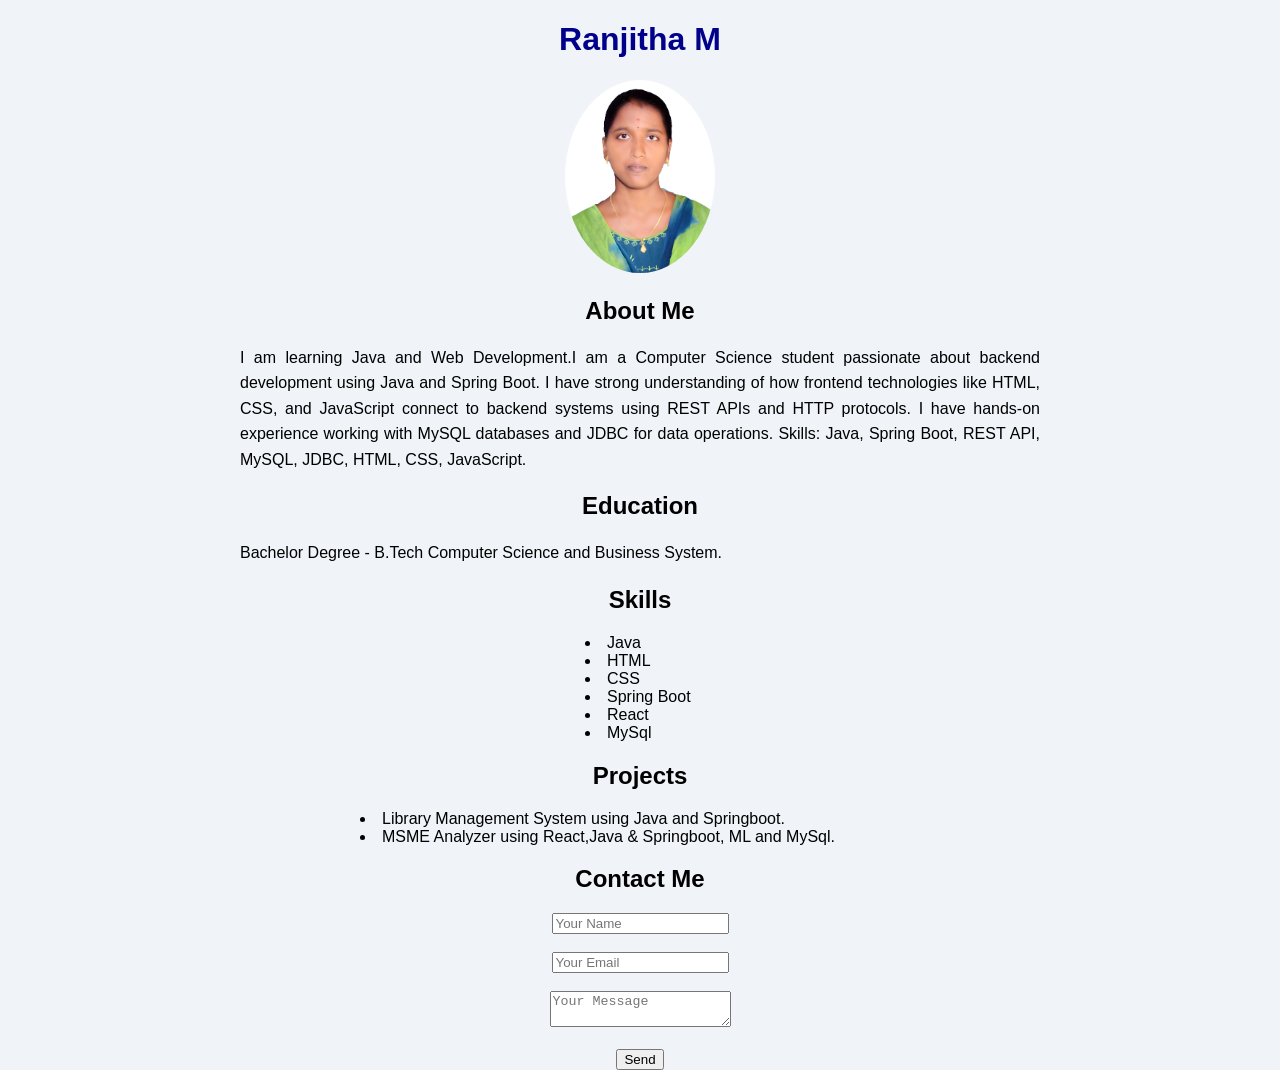
<file: Task1/portfolio/index.html>
<!DOCTYPE html>
<html>
<head>
    <title>Ranjitha Portfolio</title>
    <link rel="stylesheet" href="style.css">
</head>
<body>

    <h1>Ranjitha M</h1>
    <img src="profile.jpg" alt="My Photo" width="150">

    <h2>About Me</h2>
    <p>I am learning Java and Web Development.I am a Computer Science student passionate about backend development using Java and Spring Boot. I have strong understanding of how frontend technologies like HTML, CSS, and JavaScript connect to backend systems using REST APIs and HTTP protocols. I have hands-on experience working with MySQL databases and JDBC for data operations.

Skills: Java, Spring Boot, REST API, MySQL, JDBC, HTML, CSS, JavaScript.</p>

    <h2>Education</h2>
    <p>Bachelor Degree - B.Tech Computer Science and Business System.</p>

    <h2>Skills</h2>
    <ul class="skills-list">
        <li>Java</li>
        <li>HTML</li>
        <li>CSS</li>
        <li>Spring Boot</li>
        <li>React</li>
        <li>MySql</li>
    </ul>

    <h2>Projects</h2>
    <ul class="project-list">
        <li>Library Management System using Java and Springboot.</li>
        <li>MSME Analyzer using React,Java & Springboot, ML and MySql.</li>
    </ul>

    <h2>Contact Me</h2>
    <form>
        <input type="text" placeholder="Your Name"><br><br>
        <input type="email" placeholder="Your Email"><br><br>
        <textarea placeholder="Your Message"></textarea><br><br>
        <button type="submit">Send</button>
    </form>

    <script src="script.js"></script>

</body>
</html>
</file>
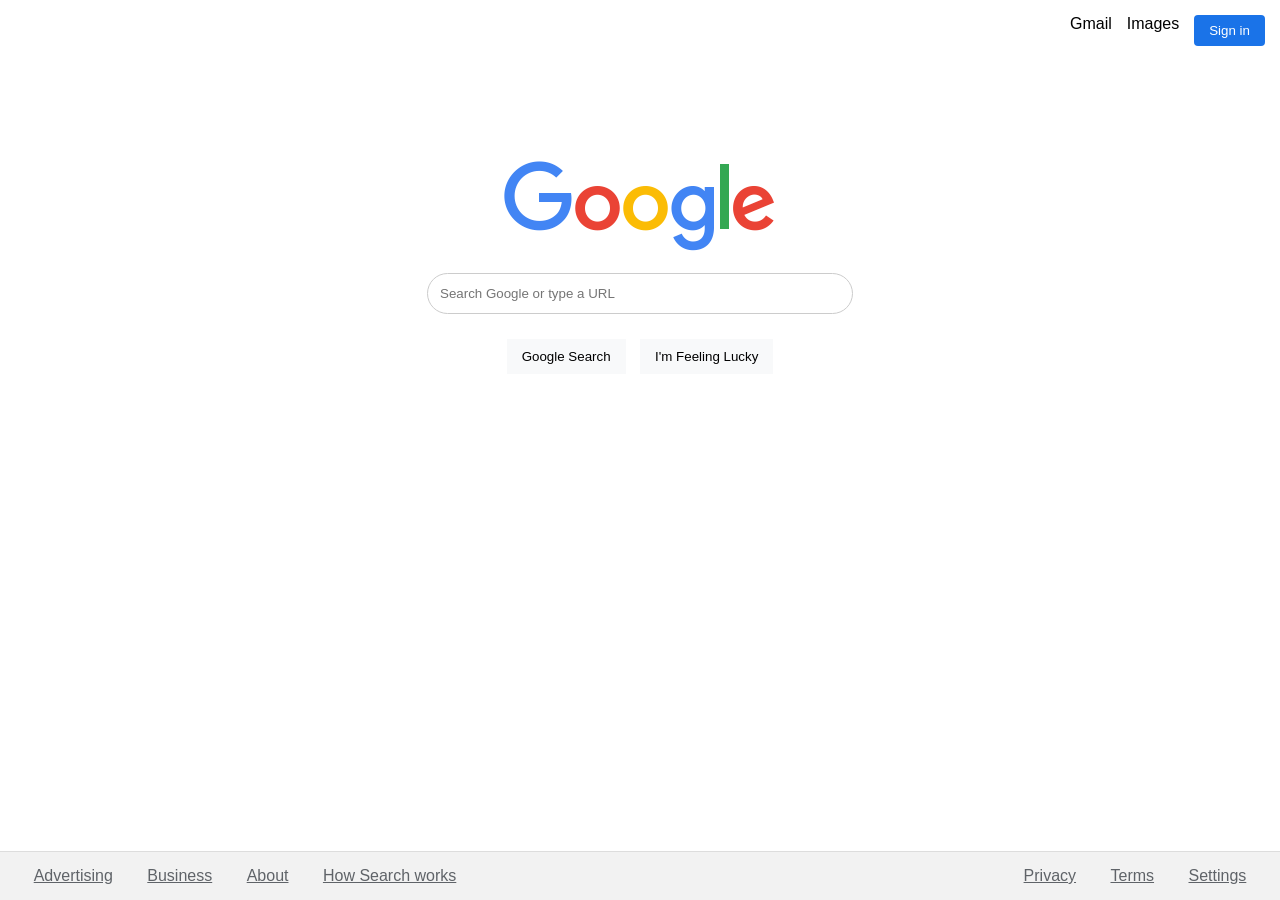
<file: Task3/GoogleClone/index.html>
<!DOCTYPE html>
<html>
<head>
    <title>Google Clone</title>
    <link rel="stylesheet" href="style.css">
</head>
<body>

<!-- Top Right Navbar -->
<div class="top-nav">
    <a href="#">Gmail</a>
    <a href="#">Images</a>
    <button>Sign in</button>
</div>

<!-- Main Content -->
<div class="main">
    <!-- <h1 class="logo">Google</h1> -->
    <div class="google-logo-container">
        <img
          src="images/googleimg.png"
          alt="Google colorful logo"
          height="92px"
        />
      </div>

    <div class="search-box">
        <input type="text" placeholder="Search Google or type a URL">
    </div>

    <div class="buttons">
        <button>Google Search</button>
        <button>I'm Feeling Lucky</button>
    </div>
</div>

<footer>
	<div class="links">
		<div class="link-1">
			<a href="#">Advertising</a>
			<a href="#">Business</a>
			<a href="#">About</a>
			<a href="#">How Search works</a>
		</div>
		<div class="link-2">
			<a href="#">Privacy</a>
			<a href="#">Terms</a>
			<a href="#">Settings</a>
		</div>
	</div>
</footer>

</body>
</html>
</file>
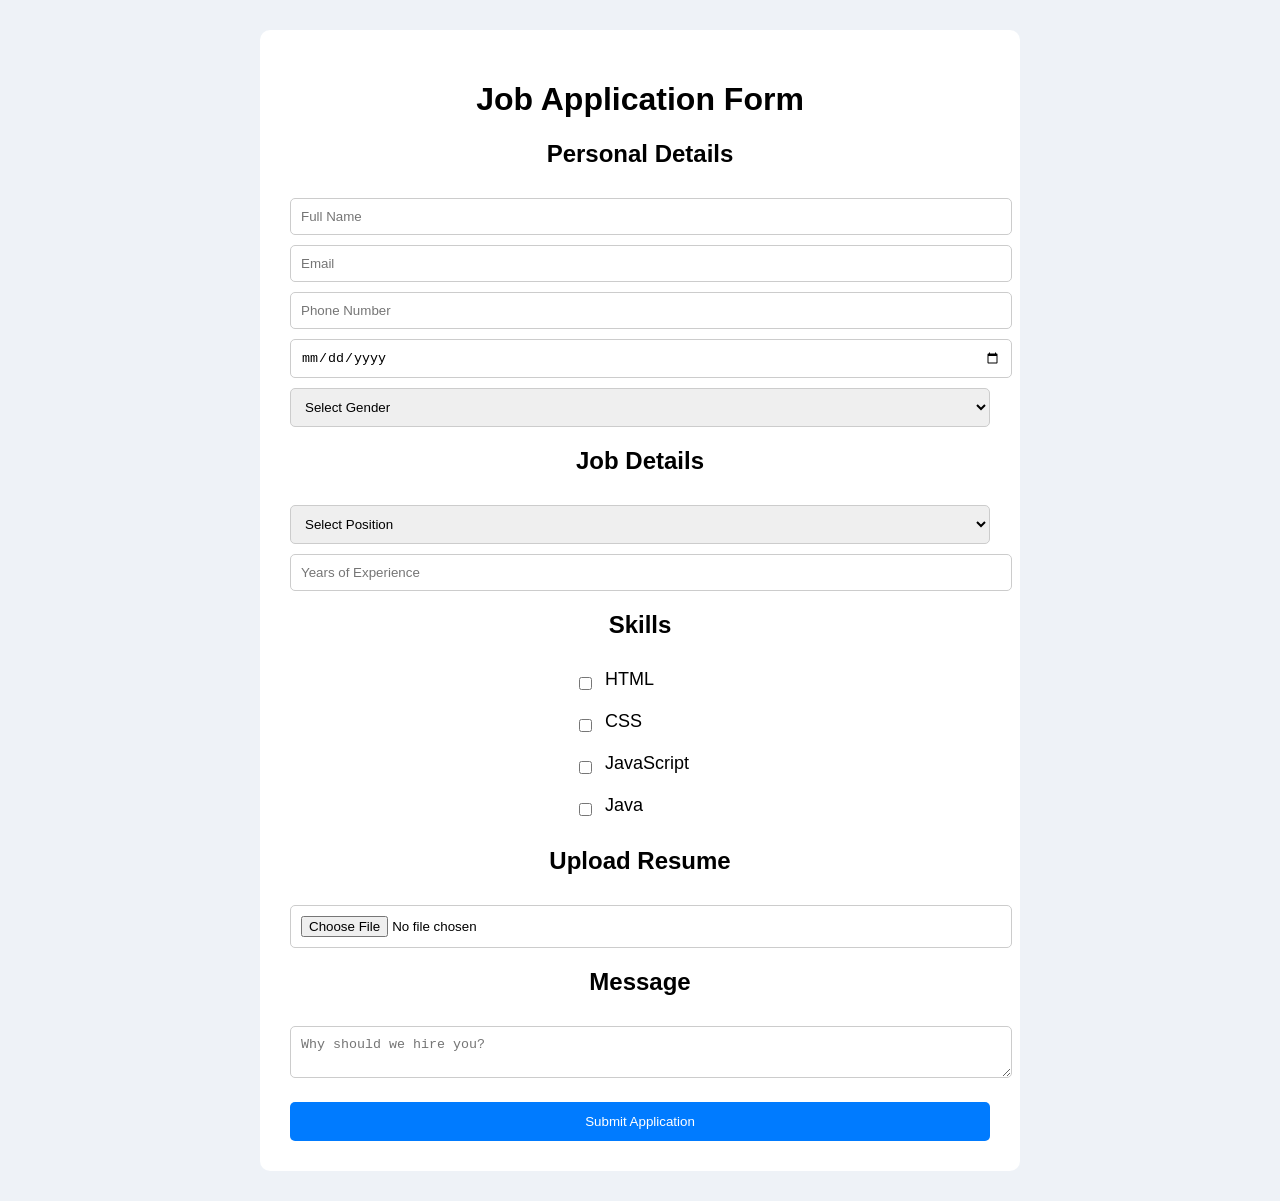
<file: Task4/FormValidation/index.html>
<!DOCTYPE html>
<html>
<head>
    <title>Advanced Job Application</title>
    <link rel="stylesheet" href="style.css">
</head>
<body>

<div class="container">
    <h1>Job Application Form</h1>

    <form id="form">

        <!-- Personal Info -->
        <h2>Personal Details</h2>

        <input type="text" id="name" placeholder="Full Name">
        <small class="error"></small>

        <input type="email" id="email" placeholder="Email">
        <small class="error"></small>

        <input type="text" id="phone" placeholder="Phone Number">
        <small class="error"></small>

        <input type="date" id="dob">
        <small class="error"></small>

        <select id="gender">
            <option value="">Select Gender</option>
            <option>Female</option>
            <option>Male</option>
            <option>Other</option>
        </select>
        <small class="error"></small>

        <!-- Job Info -->
        <h2>Job Details</h2>

        <select id="position">
            <option value="">Select Position</option>
            <option>Frontend Developer</option>
            <option>Backend Developer</option>
            <option>Full Stack Developer</option>
        </select>
        <small class="error"></small>

        <input type="number" id="experience" placeholder="Years of Experience">
        <small class="error"></small>

        <!-- Skills -->
        <h2>Skills</h2>

        <div class="skills">
           <label><input type="checkbox" value="HTML"> HTML</label>
           <label><input type="checkbox" value="CSS"> CSS</label>
           <label><input type="checkbox" value="JavaScript"> JavaScript</label>
           <label><input type="checkbox" value="Java"> Java</label>
        </div>

        <!-- Resume -->
        <h2>Upload Resume</h2>
        <input type="file" id="resume">
        <small class="error"></small>

        <!-- Message -->
        <h2>Message</h2>
        <textarea id="message" placeholder="Why should we hire you?"></textarea>
        <small class="error"></small>

        <button type="submit">Submit Application</button>

    </form>
</div>

<script src="script.js"></script>
</body>
</html>
</file>
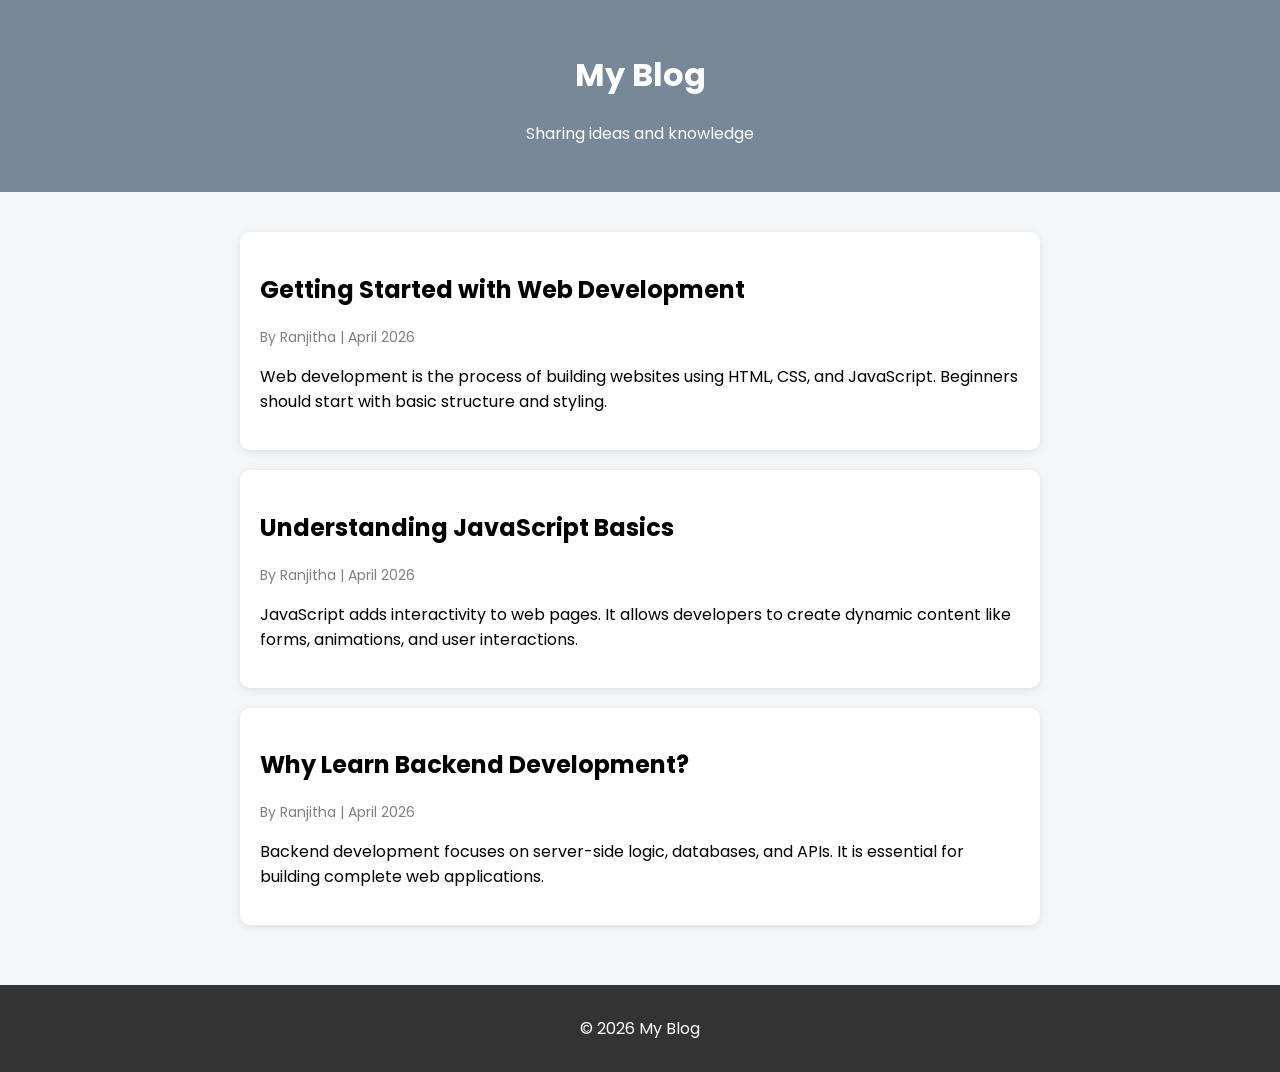
<file: Task5/BlogPage/index.html>
<!DOCTYPE html>
<html>
<head>
    <title>Simple Blog</title>

    <!-- Google Font -->
    <link href="https://fonts.googleapis.com/css2?family=Poppins&display=swap" rel="stylesheet">

    <link rel="stylesheet" href="style.css">
</head>
<body>

<header>
    <h1>My Blog</h1>
    <p>Sharing ideas and knowledge</p>
</header>

<div class="container">

    <!-- Blog Post 1 -->
    <div class="post">
        <h2>Getting Started with Web Development</h2>
        <p class="meta">By Ranjitha | April 2026</p>
        <p>Web development is the process of building websites using HTML, CSS, and JavaScript. Beginners should start with basic structure and styling.</p>
    </div>

    <!-- Blog Post 2 -->
    <div class="post">
        <h2>Understanding JavaScript Basics</h2>
        <p class="meta">By Ranjitha | April 2026</p>
        <p>JavaScript adds interactivity to web pages. It allows developers to create dynamic content like forms, animations, and user interactions.</p>
    </div>

    <!-- Blog Post 3 -->
    <div class="post">
        <h2>Why Learn Backend Development?</h2>
        <p class="meta">By Ranjitha | April 2026</p>
        <p>Backend development focuses on server-side logic, databases, and APIs. It is essential for building complete web applications.</p>
    </div>

</div>

<footer>
    <p>© 2026 My Blog</p>
</footer>

</body>
</html>
</file>
<file: Task1/portfolio/style.css>
body {
    font-family: Arial, sans-serif;
    background-color: #f0f4f8; /* light blue-gray */
    margin: 0;
    padding: 0;
    text-align: center;
}

h1 {
    color: darkblue;
}

img {
    border-radius: 50%;
}

section {
    margin: 20px;
}

p {
    max-width: 800px;
    margin: 10px auto;
    text-align: justify;
    line-height: 1.6;
}

.skills-list {
    list-style-position: inside;
    text-align: left;
    max-width: 150px;
    margin: 0 auto;
}

.project-list{
    list-style-position: inside;
    text-align: left;
    max-width: 600px;
    margin: 0 auto;
}
</file>
<file: Task3/GoogleClone/style.css>
body {
    font-family: Arial, sans-serif;
    margin: 0;
}

/* Top Navigation */
.top-nav {
    display: flex;
    justify-content: flex-end;
    padding: 15px;
    gap: 15px;
}

.top-nav a {
    text-decoration: none;
    color: black;
}

.top-nav button {
    background-color: #1a73e8;
    color: white;
    border: none;
    padding: 8px 15px;
    border-radius: 4px;
}

/* Main Section */
.main {
    text-align: center;
    margin-top: 100px;
}

/* Google Logo Style */
/* .logo {
    font-size: 60px;
    color: #4285F4;
    font-weight: bold;
} */
.google-logo-container {
  min-height: 92px;
  max-height: 290px;
  height: calc(100% - 560px);
  width: 100%;
  display: flex;
  justify-content: center;
  align-items: flex-end;
}

/* Search Box */
.search-box input {
    width: 400px;
    padding: 12px;
    border-radius: 25px;
    border: 1px solid #ccc;
    margin-top: 20px;
}

/* Buttons */
.buttons {
    margin-top: 20px;
}

.buttons button {
    padding: 10px 15px;
    margin: 5px;
    border: none;
    background-color: #f8f9fa;
    cursor: pointer;
}

/* Footer
footer {
    position: fixed;
    bottom: 0;
    width: 100%;
    background: #f2f2f2;
    padding: 10px;
    text-align: left;
} */

footer {
  background: #f2f2f2;
  position: absolute;
  bottom: 0;
  width: 100%;
  display: flex;
  flex-direction: column;
}

.footer-second-line {
  display: flex;
  flex-wrap: wrap;
  justify-content: space-between;
  font-size: 14px;
  padding: 0 20px;
  color: rgb(112, 117, 122);
}

footer a {
  color: #5f6368;
  padding: 15px;
  display: inline-block;
}


footer a:hover {
	text-decoration: underline;
}
.links {
	border-top: 1px solid #ddd;
	display: flex;
}

.link-1 {
	padding-left: 18.7px;
	flex: 1;
}

.link-2 {
	padding-right: 18.7px;
}
</file>
<file: Task4/FormValidation/style.css>
body {
    font-family: Arial;
    background: #eef2f7;
    margin: 0;
}

/* Container */
.container {
    max-width: 700px;
    margin: 30px auto;
    background: white;
    padding: 30px;
    border-radius: 10px;
}

/* Headings */
h1, h2 {
    text-align: center;
}

/* Inputs */
input, select, textarea {
    width: 100%;
    padding: 10px;
    margin-top: 10px;
    border-radius: 5px;
    border: 1px solid #ccc;
}


.skills {
    display: flex;
    flex-direction: column;
    align-items: flex-start; 
    margin: 20px auto;
    width: 130px;           
}

.skills label {
    display: flex;
    align-items: center;
    gap: 10px;
    margin: 8px 0;
    font-size: 18px;
}

/* Button */
button {
    width: 100%;
    padding: 12px;
    margin-top: 20px;
    background: #007bff;
    color: white;
    border: none;
    border-radius: 5px;
}

/* Error */
.error {
    color: red;
    font-size: 12px;
}
</file>
<file: Task5/BlogPage/style.css>
body {
    font-family: 'Poppins', sans-serif;
    margin: 0;
    background-color: #f4f6f8;
}

/* Header */
header {
    background: lightslategray;
    color: white;
    text-align: center;
    padding: 30px;
}

/* Container */
.container {
    max-width: 800px;
    margin: 30px auto;
    padding: 10px;
}

/* Blog Post Card */
.post {
    background: white;
    padding: 20px;
    margin-bottom: 20px;
    border-radius: 10px;
    box-shadow: 0 2px 8px rgba(0,0,0,0.1);
    transition: transform 0.3s;
}

/* Hover Effect */
.post:hover {
    transform: translateY(-5px);
}

/* Meta Info */
.meta {
    color: gray;
    font-size: 14px;
}

/* Footer */
footer {
    text-align: center;
    padding: 15px;
    background: #333;
    color: white;
}
</file>
